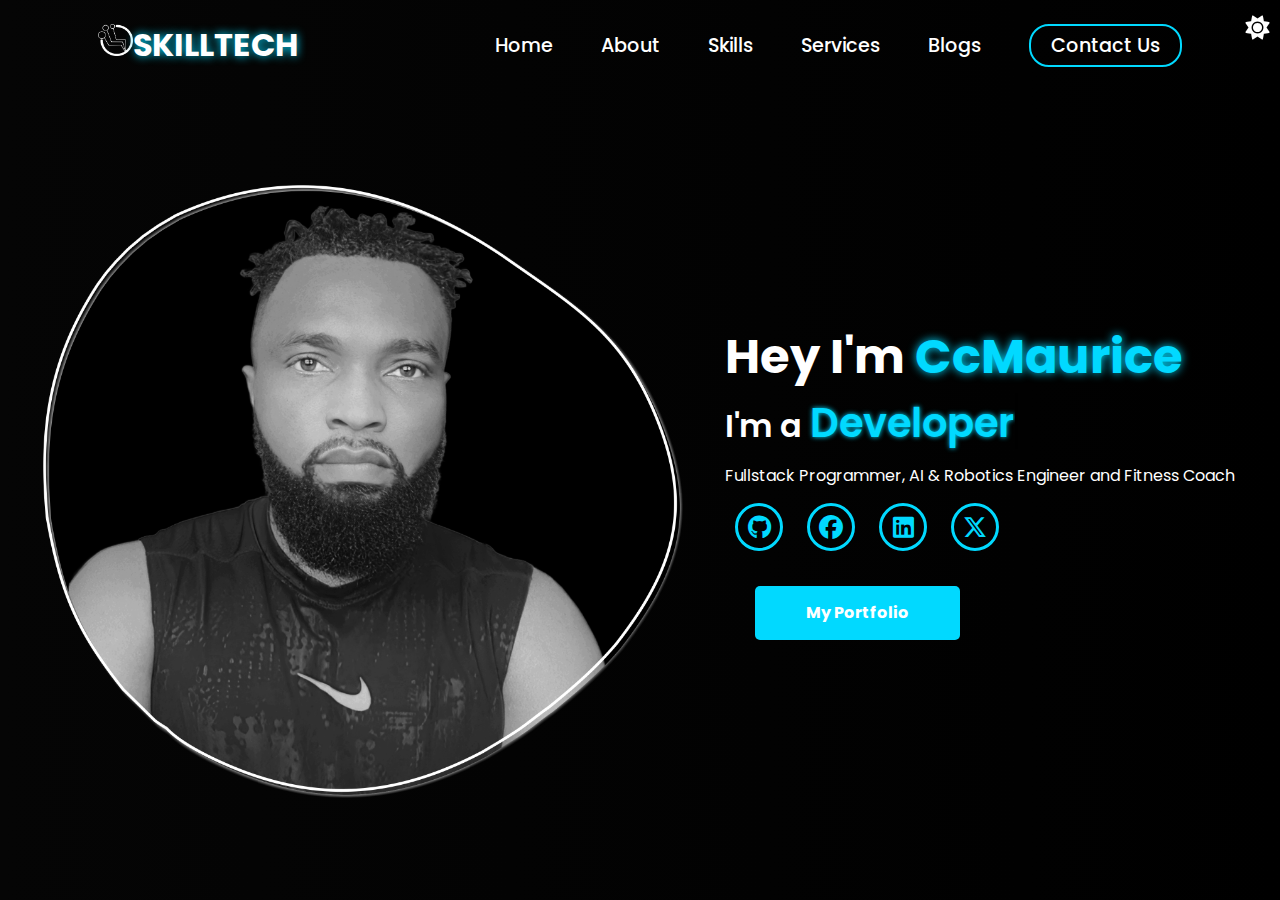
<file: index.html>
<!DOCTYPE html>
<html lang="en">
<head>
    <meta charset="UTF-8">
    <meta name="viewport" content="width=device-width, initial-scale=1.0"> 
    <link rel="stylesheet" href="https://cdnjs.cloudflare.com/ajax/libs/font-awesome/6.7.1/css/all.min.css">
    <title>CcMaurice Portfolio</title>
    <link rel="stylesheet" href="style.css">
    <link id="favicon" rel="icon" href="sun-icon.png" type="image/png">
    <style>
        body.dark-mode {
            background-color: #121212;
            color: #ffffff;
        }
        .dark-mode .nav-container, .dark-mode .dropdown {
            background-color: #1e1e1e;
        }
        .dark-mode .link a {
            color: #ffffff;
        }
        .dark-mode .btn button {
            background-color: #333333;
            color: #ffffff;
        }
        .theme-toggle {
            position: fixed;
            top: 10px;
            right: 10px;
            cursor: pointer;
            font-size: 24px;
            color: #ffffff; /* Ensure the toggle button is white */
        }
    </style>
</head>
<body>

    
    <nav>
        <div class="nav-container">
            <div class="logo" data-aos="zoom-in" data-aos-duration="1000">
                <span><img src="SKILLTECH.png" width="35" height="32">SKILLTECH</span>
            </div>
            <div class="links">
                <div class="link" data-aos="fade-up" data-aos-duration="1000" data-aos-delay="100"><a href="portfolio/index.html">Home</a></div>
                <div class="link" data-aos="fade-up" data-aos-duration="1000" data-aos-delay="200"><a href="portfolio/index.html">About</a></div>
                <div class="link" data-aos="fade-up" data-aos-duration="1000" data-aos-delay="300"><a href="portfolio/index.html">Skills</a></div>
                <div class="link" data-aos="fade-up" data-aos-duration="1000" data-aos-delay="400"><a href="portfolio/index.html">Services</a></div>
                <div class="link" data-aos="fade-up" data-aos-duration="1000" data-aos-delay="500"><a href="portfolio/index.html">Blogs</a></div>
                <div class="link contact-btn" data-aos="fade-up" data-aos-duration="1000" data-aos-delay="600"><a href="#">Contact Us</a></div>
            </div>
            <i class="fa-solid fa-bars hamburg" onclick="hamburg()"></i>
        </div>
        <div class="dropdown">
            <div class="links">
                <a href="portfolio/index.html">Home</a>
                <a href="portfolio/index.html">About</a>
                <a href="portfolio/index.html">Skills</a>
                <a href="portfolio/index.html">Services</a>
                <a href="portfolio/index.html">Blogs</a>
                <a href="portfolio/index.html">Contact Us</a>
                <i class="fa-solid fa-xmark cancel" onclick="cancel()"></i>
            </div>
        </div>
    </nav>
        <section>
            <div class="main-container">
                <div class="image" data-aos="zoom-in-right" data-aos-duration="2500">
                    <img src="main.png" alt="">
                </div>
                <div class="content">
                    <h1 data-aos="fade-left" data-aos-duration="1000" data-aos-delay="800">Hey I'm <span>CcMaurice</span></h1>
                    <div class="typewriter" data-aos="fade-right" data-aos-duration="1000" data-aos-delay="900">I'm a <span></span></div>
                    <p data-aos="flip-up" data-aos-duration="1000" data-aos-delay="1000">Fullstack Programmer, AI & Robotics Engineer and Fitness Coach</p>
                    <div class="social-links" data-aos="flip-down" data-aos-duration="1000" data-aos-delay="1200">
                        <a href="https://github.com/ccmaurice" ><i class="fa-brands fa-github"></i></a>
                        <a href="https://www.facebook.com/share/18mhVkzSK2/"><i class="fa-brands fa-facebook"></i></a>
                        <a href="https://www.instagram.com/cc.maurice?igsh=MXZhdnNkb3o5MTR5bw=="><i class="fa-brands fa-linkedin"></i></a>
                        <a href="https://x.com/Mauricenex?t=bs0ZQFSeuxeAGVcut4IqFQ&s=09"><i class="fa-brands fa-x-twitter"></i></a>
                    </div>
                    <div class="btn" data-aos="zoom-out-left" data-aos-duration="1000" data-aos-delay="1300">
                        <button onclick="window.location.href='portfolio/index.html'">My Portfolio</button>
                    </div>
                </div>
            </div>
        </section>
        
        <div class="theme-toggle" onclick="toggleTheme()">
            <i class="fa-solid fa-sun" id="theme-icon" style="color: #ffffff;"></i> <!-- Set icon color to white -->
        </div>
        
        <script>
          AOS.init({offset:0});

            function hamburg(){
                const navbar = document.querySelector(".dropdown")
                navbar.style.transform = "translateY(0px)"
            }
            function cancel(){
                const navbar = document.querySelector(".dropdown")
                navbar.style.transform = "translateY(-500px)"
            }
            function toggleTheme() {
                const body = document.body;
                const themeIcon = document.getElementById("theme-icon");
                const favicon = document.getElementById("favicon");
                body.classList.toggle("dark-mode");
                if (body.classList.contains("dark-mode")) {
                    themeIcon.classList.remove("fa-sun");
                    themeIcon.classList.add("fa-moon");
                    favicon.href = "moon-icon.png";
                } else {
                    themeIcon.classList.remove("fa-moon");
                    themeIcon.classList.add("fa-sun");
                    favicon.href = "sun-icon.png";
                }
            }
        </script>
</body>
</html>
</file>
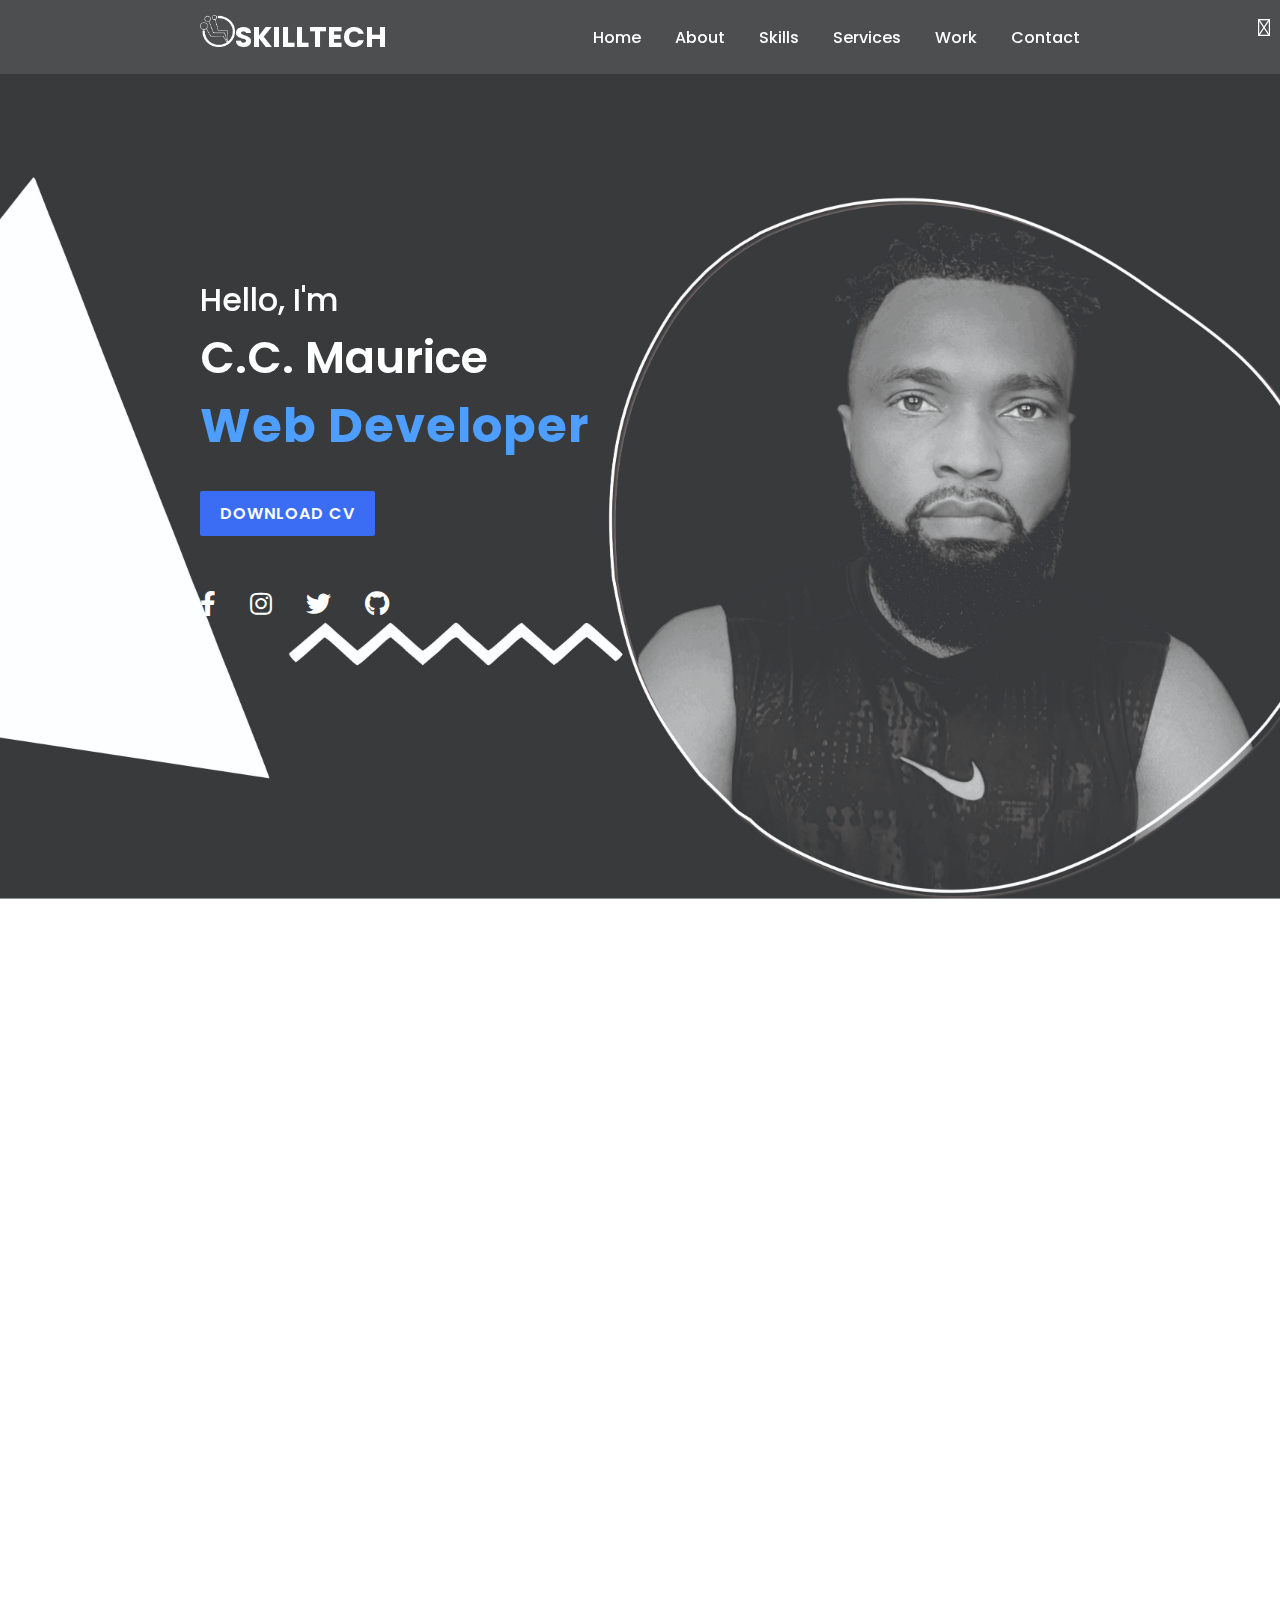
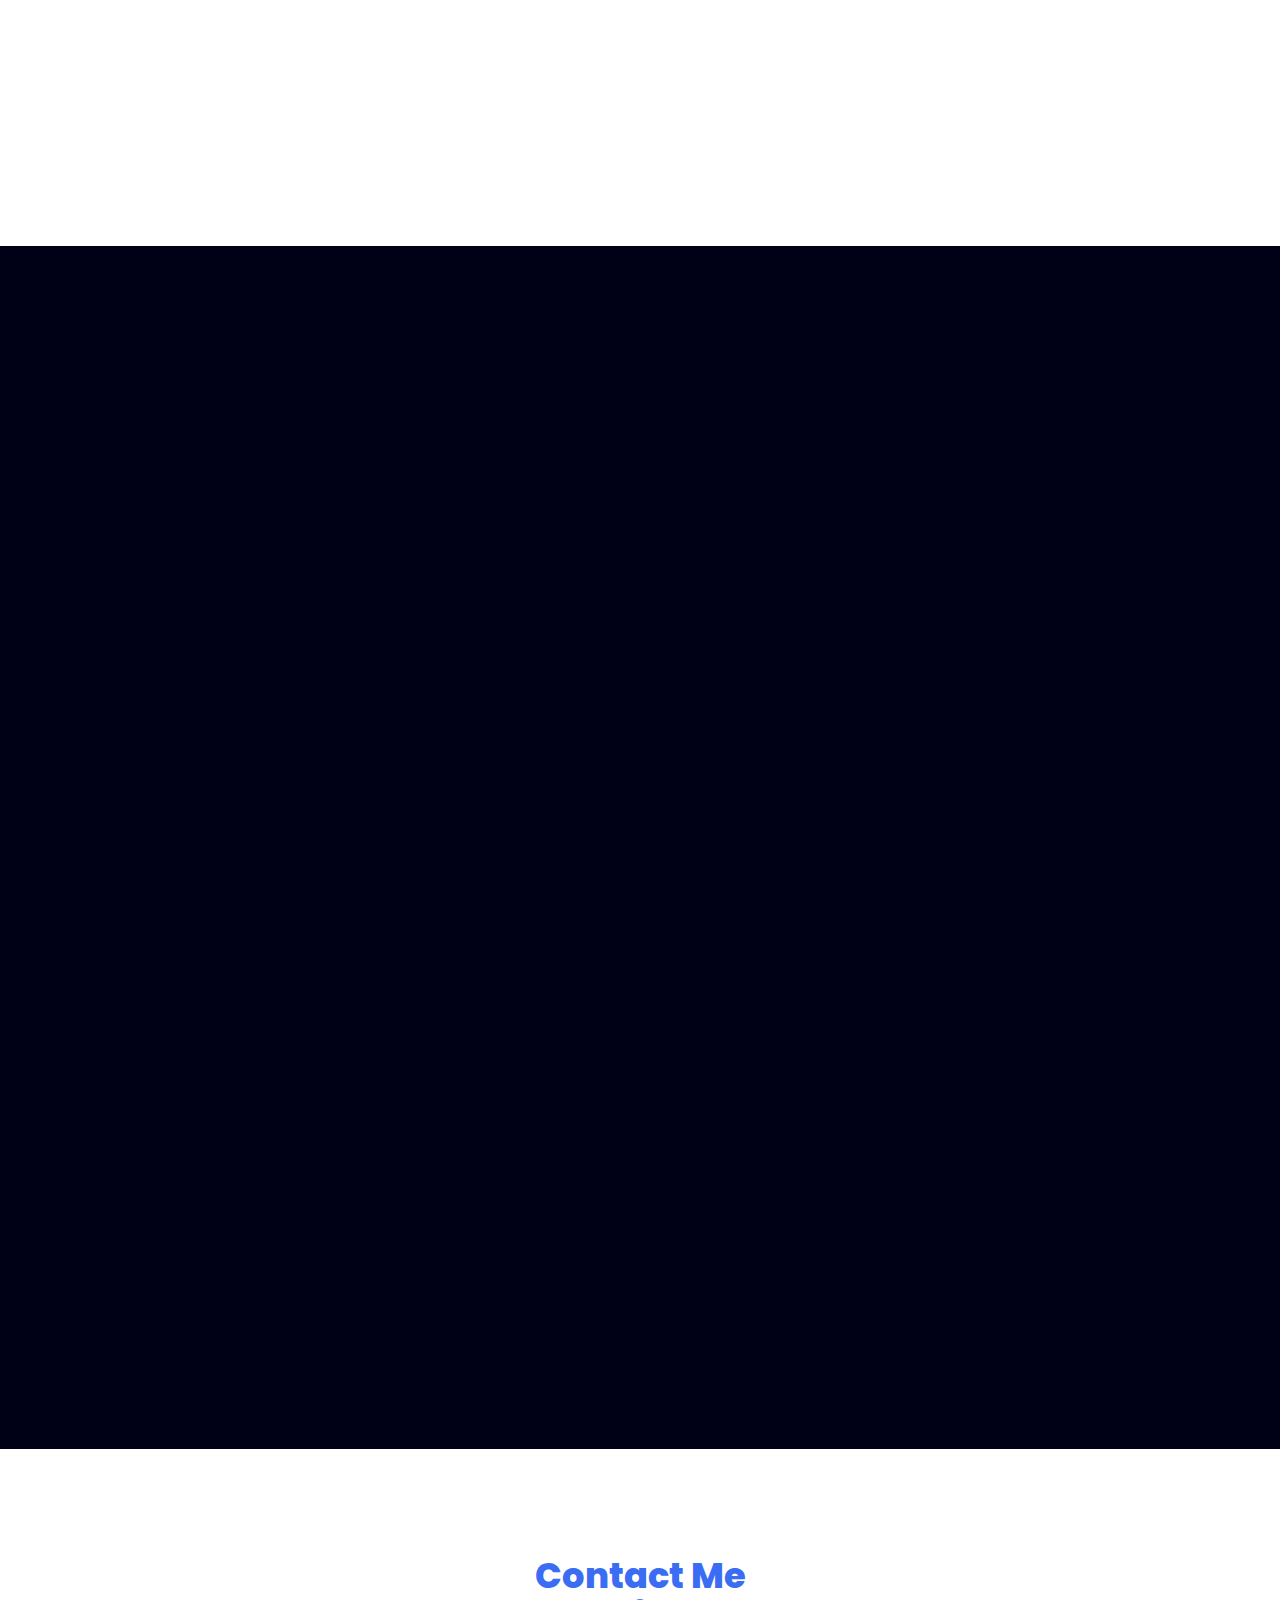
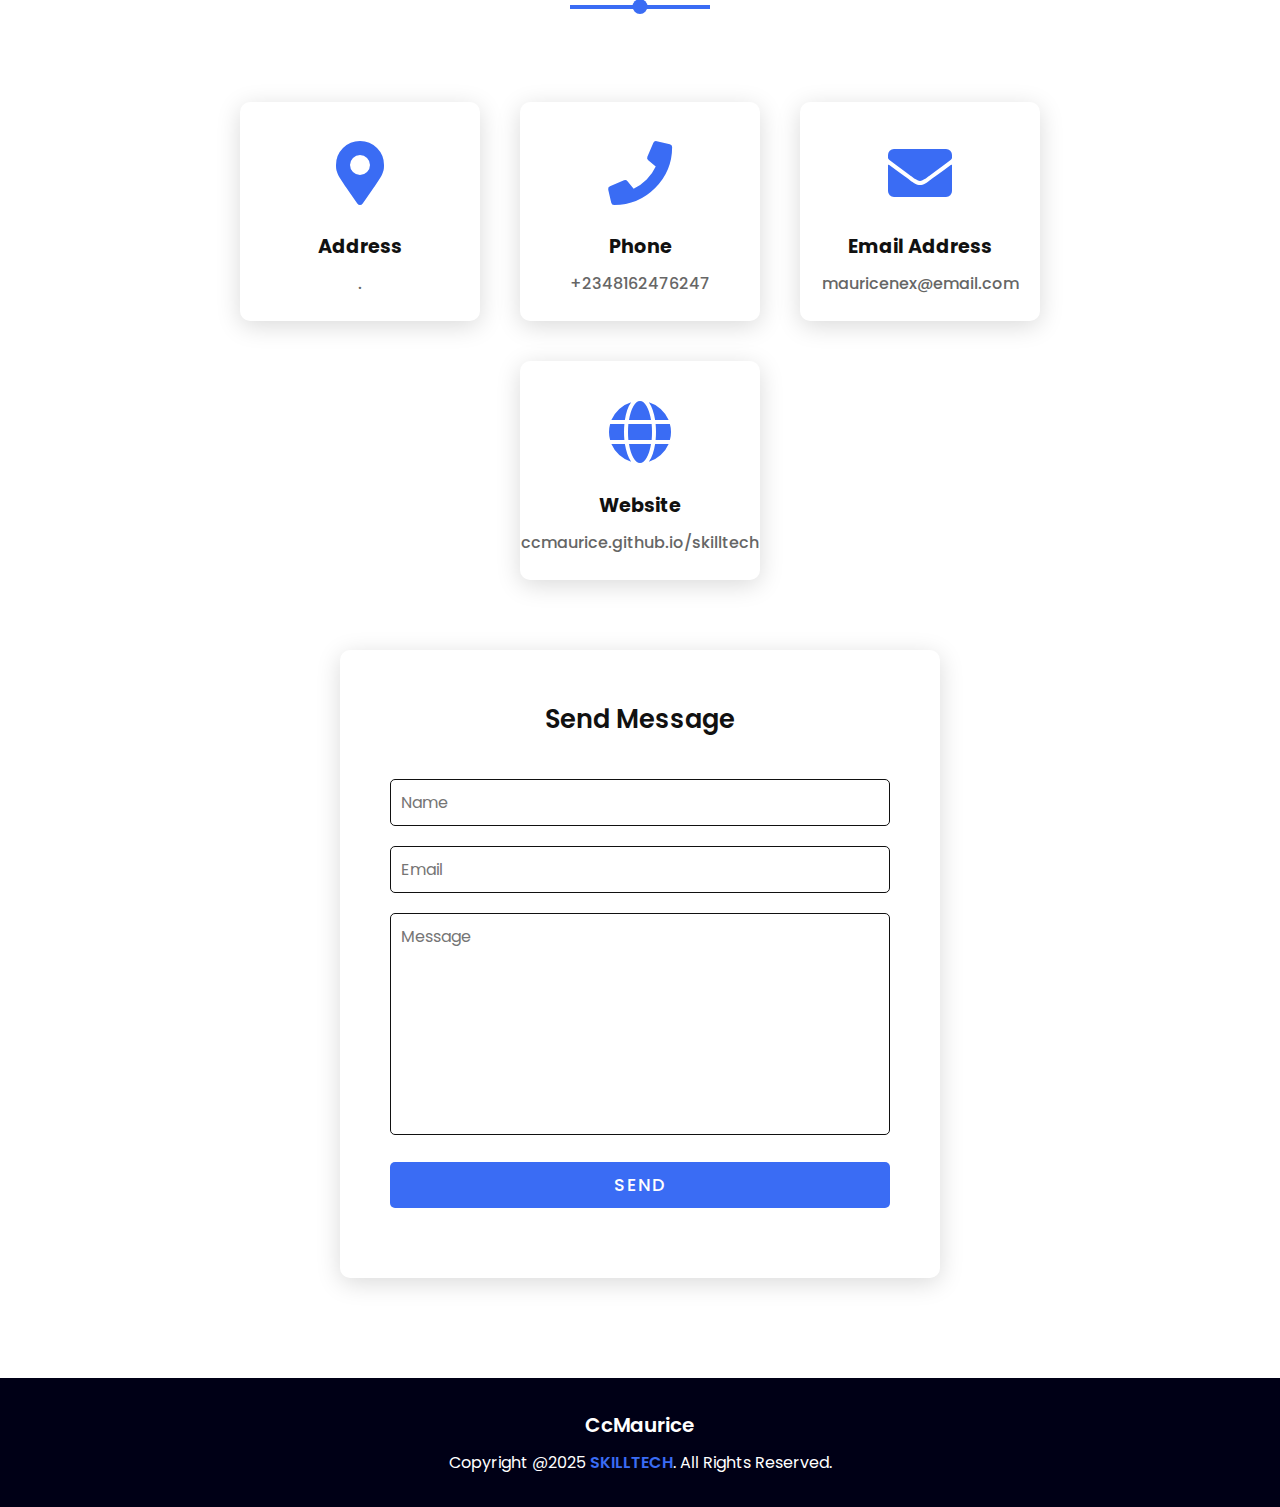
<file: portfolio/index.html>
<!DOCTYPE html>
<html lang="en">
<head>
    <meta charset="UTF-8">
    <meta name="viewport" content="width=device-width, initial-scale=1.0">
    <title>CcMaurice Portfolio</title>
    <link rel="stylesheet" href="style.css">
    <link rel="stylesheet" href="https://unpkg.com/aos@next/dist/aos.css" />
    <link rel="stylesheet" href="https://cdnjs.cloudflare.com/ajax/libs/font-awesome/5.15.2/css/all.min.css">
    <link id="favicon" rel="icon" href="sun-icon.png" type="image/png">
    <style>
        .theme-toggle-btn {
            position: fixed;
            top: 20px;
            right: 20px;
            background: none;
            border: none;
            font-size: 1.5rem;
            cursor: pointer;
            z-index: 1000;
        }
        .dark-mode {
            background-color: #121212;
            color: #ffffff;
        }
        body.dark-mode {
            background-color: #121212;
            color: #ffffff;
        }
        .dark-mode .nav-container, .dark-mode .dropdown {
            background-color: #1e1e1e;
        }
        .dark-mode .link a {
            color: #ffffff;
        }
        .dark-mode .btn button {
            background-color: #333333;
            color: #ffffff;
        }
        .theme-toggle {
            position: fixed;
            top: 10px;
            right: 10px;
            cursor: pointer;
            font-size: 24px;
            color: #ffffff;
        }
    </style>
</head>
<body>


    <header>
        <a href="#" class="brand" data-aos="zoom-in" data-aos-duration="1000"><img src="SKILLTECH.png" width="35" height="32">SKILLTECH</a>
        <div class="menu-btn"></div>
        <div class="navigation">
            <a href="#main" data-aos="fade-up" data-aos-duration="1000" data-aos-delay="100">Home</a>
            <a href="#about"data-aos="fade-up" data-aos-duration="1000" data-aos-delay="200">About</a>
            <a href="#skills" data-aos="fade-up" data-aos-duration="1000" data-aos-delay="300">Skills</a>
            <a href="#services" data-aos="fade-up" data-aos-duration="1000" data-aos-delay="400">Services</a>
            <a href="#work" data-aos="fade-up" data-aos-duration="1000" data-aos-delay="500">Work</a>
            <a href="#" data-aos="fade-up" data-aos-duration="1000" data-aos-delay="600">Contact</a>
        </div>
    </header>

    <section class="main" id="main">
        <div class="content">
            <h2 data-aos="fade-right" data-aos-duration="1000" data-aos-delay="800">Hello, I'm  <br><span>C.C. Maurice</span></h2>
            <div class="animated-text" data-aos="fade-left" data-aos-duration="1000" data-aos-delay="900">
                <h3>Web Developer</h3>
                <h3>Fullstack Engr.</h3>
                <h3>Fitness Coach</h3>
            </div>
            <a href="cv.pdf" class="btn" data-aos="zoom-out" data-aos-duration="1000" data-aos-delay="1000">Download CV</a>
            <div class="media-icons">
                <a href="https://www.facebook.com/share/18mhVkzSK2/" data-aos="fade-in" data-aos-duration="1000" data-aos-delay="1200"><i class="fab fa-facebook-f"></i></a>
                <a href="https://www.instagram.com/cc.maurice?igsh=MXZhdnNkb3o5MTR5bw==" data-aos="fade-in" data-aos-duration="1000" data-aos-delay="1300"><i class="fab fa-instagram"></i></a>
                <a href="https://x.com/Mauricenex?t=bs0ZQFSeuxeAGVcut4IqFQ&s=09" data-aos="fade-in" data-aos-duration="1000" data-aos-delay="1400"><i class="fab fa-twitter"></i></a>
                <a href="https://github.com/ccmaurice" data-aos="fade-in" data-aos-duration="1000" data-aos-delay="1500"><i class="fab fa-github"></i></a>
            </div>
        </div>
    </section>

<!--  About Section -->

    <section class="about" id="about">
        <div class="title reveal">
            <h2 class="section-title" data-aos="fade-up" data-aos-duration="1000">About me</h2>
        </div>
        <div class="content">
            <div class="column col-left reveal">
                <div class="img-card" data-aos="fade-right" data-aos-duration="2000" data-aos-delay="200">
                    <img src="Image/img1.jpg" alt="">
                </div>
            </div>
            <div class="column col-right reveal">
                <h2 class="content-title" data-aos="fade-left" data-aos-duration="1000" data-aos-delay="200">Hey There! I am CcMaurice</h2>
                <p class="paragraph-text" data-aos="flip-up" data-aos-duration="1000" data-aos-delay="400">Fullstack Programmer, AI & Robotics Engineer and Fitness Coach.</p>
                <a href="#" class="btn" data-aos="zoom-out-left" data-aos-duration="1000" data-aos-delay="600">See more</a>
            </div>
        </div>
    </section>

<!-- Skill Section -->

    <section class="skills" id="skills">
        <div class="title">
            <h2 class="section-title" data-aos="fade-up" data-aos-duration="1000">My Skills</h2>
        </div>
        <div class="content">
            <div class="column col-left">
                <h2 class="content-title" data-aos="fade-right" data-aos-duration="1000" data-aos-delay="200">My Skills and Experiences</h2>
                <div class="paragraph-text" data-aos="flip-down" data-aos-duration="1000" data-aos-delay="300">Fullstack Programmer, AI & Robotics Engineer and Fitness Coach.</div>
                <a href="#" class="btn" data-aos="zoom-in-right" data-aos-duration="1000" data-aos-delay="400">See more</a>
            </div>
            <div class="column col-right">
                <div class="bar">
                    <div class="info" data-aos="flip-up" data-aos-duration="1000" data-aos-delay="100">
                        <span>HTML</span>
                        <span>95%</span>
                    </div>
                    <div class="line html" data-aos="zoom-in-right" data-aos-duration="1000" data-aos-delay="140"></div>
                </div>
                <div class="bar">
                    <div class="info" data-aos="flip-up" data-aos-duration="1000" data-aos-delay="200">
                        <span>CSS</span>
                        <span>90%</span>
                    </div>
                    <div class="line css" data-aos="zoom-in-right" data-aos-duration="1000" data-aos-delay="240"></div>
                </div>
                <div class="bar">
                    <div class="info" data-aos="flip-up" data-aos-duration="1000" data-aos-delay="300">
                        <span>Javascript</span>
                        <span>80%</span>
                    </div>
                    <div class="line javascript" data-aos="zoom-in-right" data-aos-duration="1000" data-aos-delay="340"></div>
                </div>
                <div class="bar">
                    <div class="info" data-aos="flip-up" data-aos-duration="1000" data-aos-delay="400">
                        <span>Python</span>
                        <span>85%</span>
                    </div>
                    <div class="line python" data-aos="zoom-in-right" data-aos-duration="1000" data-aos-delay="440"></div>
                </div>
                <div class="bar">
                    <div class="info" data-aos="flip-up" data-aos-duration="1000" data-aos-delay="500">
                        <span>PHP</span>
                        <span>65%</span>
                    </div>
                    <div class="line php" data-aos="zoom-in-right" data-aos-duration="1000" data-aos-delay="540"></div>
                </div>
            </div>
        </div>
    </section>

    <!-- Services Section -->

    <section class="services" id="services">
        <div class="title">
            <h2 class="section-title" data-aos="fade-up" data-aos-duration="1000">My Services</h2>
            <p data-aos="fade-up" data-aos-duration="1000" data-aos-delay="200">Fullstack Programmer, AI & Robotics Engineer and Fitness Coach.</p>
        </div>
        <div class="content">
            <div class="card" data-aos="fade-right" data-aos-duration="1000" data-aos-delay="400">
                <div class="service-icon">
                    <i class="fas fa-palette"></i>
                </div>
                <div class="info">
                    <h3>Web Design</h3>
                    <p>Amazing. </p>
                </div>
            </div>
            <div class="card" data-aos="fade-up" data-aos-duration="1000" data-aos-delay="400">
                <div class="service-icon">
                    <i class="fas fa-object-group"></i>
                </div>
                <div class="info">
                    <h3>Motion Graphic Design</h3>
                    <p>Awesome. </p>
                </div>
            </div>
            <div class="card" data-aos="fade-left" data-aos-duration="1000" data-aos-delay="400">
                <div class="service-icon">
                    <i class="fas fa-file-code"></i>
                </div>
                <div class="info">
                    <h3>Web Development</h3>
                    <p>Classic. </p>
                </div>
            </div>
        </div>
    </section>

<!-- Work Section -->
    <section class="work" id="work">
        <div class="title">
            <h2 class="section-title" data-aos="fade-up" data-aos-duration="1000">My Work</h2>
        </div>
        <div class="content">
            <div class="card" data-aos="fade-right" data-aos-duration="1000" data-aos-delay="200">
                <div class="card-img">
                    <iframe width="560" height="315" src="https://www.youtube.com/embed/oz_qhtRLRec?si=qQuUMjRBAeU0DV7D" title="YouTube video player" frameborder="0" allow="accelerometer; autoplay; clipboard-write; encrypted-media; gyroscope; picture-in-picture; web-share" referrerpolicy="strict-origin-when-cross-origin" allowfullscreen></iframe>
                </div>
            </div>
            <div class="card" data-aos="fade-up" data-aos-duration="1000" data-aos-delay="200">
                <div class="card-img">
                    <iframe width="560" height="315" src="https://www.youtube.com/embed/NcUQK3Uc1zk?si=9OPsr5nQKNkLSk8N" title="YouTube video player" frameborder="0" allow="accelerometer; autoplay; clipboard-write; encrypted-media; gyroscope; picture-in-picture; web-share" referrerpolicy="strict-origin-when-cross-origin" allowfullscreen></iframe>
                </div>
            </div>
            <div class="card" data-aos="fade-left" data-aos-duration="1000" data-aos-delay="200">
                <div class="card-img">
                    <iframe width="560" height="315" src="https://www.youtube.com/embed/IQbOO9hg_nU?si=P3GShPjZT-auZW0_" title="YouTube video player" frameborder="0" allow="accelerometer; autoplay; clipboard-write; encrypted-media; gyroscope; picture-in-picture; web-share" referrerpolicy="strict-origin-when-cross-origin" allowfullscreen></iframe>
                </div>
            </div>
            <div class="card" data-aos="fade-right" data-aos-duration="1000" data-aos-delay="400">
                <div class="card-img">
                    <iframe width="560" height="315" src="https://www.youtube.com/embed/rT1nD1FqkkE?si=4f4VUvBl3qBly7DI" title="YouTube video player" frameborder="0" allow="accelerometer; autoplay; clipboard-write; encrypted-media; gyroscope; picture-in-picture; web-share" referrerpolicy="strict-origin-when-cross-origin" allowfullscreen></iframe>
                </div>
            </div>
            <div class="card" data-aos="fade-up" data-aos-duration="1000" data-aos-delay="400">
                <div class="card-img">
                    <iframe width="560" height="315" src="https://www.youtube.com/embed/Mgp87ALwCug?si=MfdixzJNh_4NIqmA" title="YouTube video player" frameborder="0" allow="accelerometer; autoplay; clipboard-write; encrypted-media; gyroscope; picture-in-picture; web-share" referrerpolicy="strict-origin-when-cross-origin" allowfullscreen></iframe>
                </div>
            </div>
            <div class="card" data-aos="fade-left" data-aos-duration="1000" data-aos-delay="400">
                <div class="card-img">
                    <iframe width="560" height="315" src="https://www.youtube.com/embed/ejD8Js48NAA?si=Nii-4QYhP5B9EBvz" title="YouTube video player" frameborder="0" allow="accelerometer; autoplay; clipboard-write; encrypted-media; gyroscope; picture-in-picture; web-share" referrerpolicy="strict-origin-when-cross-origin" allowfullscreen></iframe>
                </div>
            </div>
        </div>
    </section>
    <section class="contact" id="contact">
        <div class="title reveal">
          <h2 class="section-title">Contact Me</h2>
        </div>
        <div class="content">
          <div class="row">
            <div class="card reveal">
              <div class="contact-icon">
                <i class="fas fa-map-marker-alt"></i>
              </div>
              <div class="info">
                <h3>Address</h3>
                <span>.</span>
              </div>
            </div>
            <div class="card reveal">
              <div class="contact-icon">
                <i class="fas fa-phone"></i>
              </div>
              <div class="info">
                <h3>Phone</h3>
                <span>+2348162476247</span>
              </div>
            </div>
            <div class="card reveal">
              <div class="contact-icon">
                <i class="fas fa-envelope"></i>
              </div>
              <div class="info">
                <h3>Email Address</h3>
                <span>mauricenex@email.com</span>
              </div>
            </div>
            <div class="card reveal">
              <div class="contact-icon">
                <i class="fas fa-globe"></i>
              </div>
              <div class="info">
                <h3>Website</h3>
                <span>ccmaurice.github.io/skilltech</span>
              </div>
            </div>
          </div>
          <div class="row">
            <div class="contact-form reveal">
              <h3>Send Message</h3>
              <form id="contact-form" action="https://formspree.io/f/mblgyabq" method="POST">
                <div class="input-box">
                  <input type="text" name="name" id="name" placeholder="Name" required>
                </div>
                <div class="input-box">
                  <input type="email" name="email" id="email" placeholder="Email" required>
                </div>
                <div class="input-box">
                  <textarea name="message" id="message" rows="8" cols="80" placeholder="Message" required></textarea>
                </div>
                <div class="input-box">
                  <input type="submit" class="send-btn" value="Send">
                </div>
              </form>
            </div>
          </div>
        </div>
      </section>
  
      <footer class="footer">
        <span class="footer-title">CcMaurice</span>
        <p>Copyright @2025 <a href="#">SKILLTECH</a>. All Rights Reserved.</p>
      </footer>

    <div class="theme-toggle" onclick="toggleTheme()">
        <i class="fa-solid fa-sun" id="theme-icon" style="color: #ffffff;"></i>
    </div>

    <script src="https://unpkg.com/aos@next/dist/aos.js"></script>
    <script>
      AOS.init({offset:0});

      function hamburg() {
          const navbar = document.querySelector(".dropdown");
          navbar.style.transform = "translateY(0px)";
      }

      function cancel() {
          const navbar = document.querySelector(".dropdown");
          navbar.style.transform = "translateY(-500px)";
      }

      function toggleTheme() {
          const body = document.body;
          const themeIcon = document.getElementById("theme-icon");
          const favicon = document.getElementById("favicon");
          body.classList.toggle("dark-mode");
          if (body.classList.contains("dark-mode")) {
              themeIcon.classList.remove("fa-sun");
              themeIcon.classList.add("fa-moon");
              favicon.href = "moon-icon.png";
          } else {
              themeIcon.classList.remove("fa-moon");
              themeIcon.classList.add("fa-sun");
              favicon.href = "sun-icon.png";
          }
      }
    </script>
</body>
</html>
</file>
<file: style.css>
@import url('https://fonts.googleapis.com/css2?family=Poppins:wght@100;200;300;400;500;600&display=swap');

*{
    padding: 0;
    margin: 0;
    font-family: 'Poppins', sans-serif;
    box-sizing: border-box;
}

html{
    overflow-x: hidden;
}

body{
    width: 100%;
    height: 100vh;
    overflow: hidden;
    background: linear-gradient(to right, rgb(5, 5, 5), rgb(0, 0, 0));
}

nav{
    width: 100%;
    height: 10vh;
    position: sticky;
}


.nav-container{
    width: 100%;
    height: 100%;
    display: flex;
    justify-content: space-around;
    align-items: center;
}

.logo{
    color: rgb(255, 255, 255);
    font-size: 2rem;
    font-weight: bolder;
}

.logo span{
    color: rgb(255, 255, 255);
    text-shadow: 0 0 10px rgb(1, 217, 255);
}

.hamburg, .cancel{
    cursor: pointer;
    position: absolute;
    right: 15px;
    top: 10px;
    color: rgb(255, 255, 255);
    font-size: 2rem;
    display: none;
}

.nav-container .links {
    display: flex;
    gap: 3rem;
    align-items: center;
}

.nav-container .links a{
    position: relative;
    font-size: 1.2rem;
    color: rgb(255, 255, 255);
    text-decoration: none;
    font-weight: 500;
    transform: 0.3s linear;
}

.nav-container .links a::before{
    position: absolute;
    content: "";
    bottom: -3px;
    left: 0;
    width: 0%;
    height: 3px;
    background-color: rgb(1, 217, 255);
    transition: 0.2s linear;
}

.nav-container .links a:hover::before{
    width: 100%;
}

.nav-container .contact-btn{
    background-color: transparent;
    padding: 5px 20px;
    border-radius: 20px;
    border: 2px solid rgb(1, 217, 255);
    transition: 0.2s linear;
}

.nav-container .contact-btn a{
    color: white;
    transition: 0.3s linear;
}

.nav-container .contact-btn:hover, .nav-container .contact-btn:hover a{
    background-color: rgb(1, 217, 255);
    color: white;
}

.nav-container .links a:hover{
    color: rgb(1, 217, 255);
}

.dropdown{
    z-index: 100;
    position: absolute;
    top: 0;
    transform: translateY(-500px);
    width: 100%;
    height: auto;
    backdrop-filter: brightness(40%) blur(3px);
    box-shadow: 0 0 20px black;
    transition: 0.2s linear;
}

.dropdown .links a{
    color: white;
    display: flex;
    text-decoration: none;
    justify-content: center;
    padding: 15px 0;
    align-items: center;
    transition: 0.2s linear;
}

.dropdown .links a:hover{
    background-color: rgb(1, 217, 255);
}

section{
    width: 100%;
    height: 90vh;
}

.main-container{
    width: 100%;
    height: 100%;
    display: flex;
    justify-content: space-evenly;
    align-items: center;
}

.main-container .image{
    z-index: -1;
    width: 50%;
}

.main-container .image img{
    width: 100%;
}

.main-container .content{
    color: rgb(255, 255, 255);
    width: 40%;
    min-height: 100px;
}

.content h1{
    font-size: clamp(1rem, 2rem + 5vw, 3rem);
}

.content h1 span{
    color: rgb(1, 217, 255);
    text-shadow: 0 0 10px rgb(1, 217, 255);
}

.content .typewriter{
    font-weight: 600;
    font-size: clamp(1rem, 1rem + 5vw, 2rem);
}

.content .typewriter span{
    color: rgb(1, 217, 255);
    font-size: 2.5rem;
    text-shadow: 0 0 5px rgb(1, 217, 255);
    position: relative;
    transition: 0.3s linear;
}

.typewriter span::before{
    content: "Developer";
    animation: words 15s infinite;
}

.typewriter span::after{
    content: "";
    position: absolute;
    width: calc(100% + 8px);
    height: 100%;
    border-left: 3px solid black;
    animation:  cursor 0.6s linear infinite;
}

@keyframes cursor {
    to{
        border-left: 3px solid #b74b4b;
    }
}

@keyframes words {
    0%, 10%{
        content: "Game Developer";
    }
    11%, 20%{
        content: "Graphics Designer";
    }
    21%, 35%{
        content: "Youtuber";
    }
    36%, 50%{
        content: "Computer Programmer";
    }
    51%, 70%{
        content: "Fullstack Engineer";
    }
    71%, 85%{
        content: "Fitness Coach";
    }
    87%, 100%{
        content: "Model";
    }
}

.content p{
    font-size: clamp(0.4rem, 0.2rem + 9vw, 1rem);
    margin: 10px 0;
}

.social-links i{
    display: inline-flex;
    justify-content: center;
    align-items: center;
    width: 3rem;
    height: 3rem;
    background-color:transparent;
    border: 0.2rem solid rgb(1, 217, 255);
    border-radius: 50%;
    color:rgb(1, 217, 255);
    margin: 5px 10px;
    font-size: 1.5rem;
    transition: 0.2s linear;
}

.social-links i:hover{
    scale: 1.3;
    color: white;
    background-color: rgb(1, 217, 255);
    filter: drop-shadow(0 0 10px rgb(255, 255, 254));
}

.content button{
    width: 40%;
    height: 6vh;
    margin: 30px;
    background-color: rgb(1, 217, 255);
    color: white;
    border: none;
    outline: none;
    font-size: 100%;
    font-weight: 700;
    border-radius: 5px;
    transition: 0.2s linear;
}

.content button:hover{
 scale: 1.1;
 color: rgb(1, 217, 255);
 border: 2px solid rgb(1, 217, 255);
 background-color: transparent;
 font-weight: 700;
 box-shadow: 0 0 40px rgb(1, 217, 255);
}

@media (max-width:884px) {
    body{
        overflow-y: visible;
    }

    nav .logo{
        position: absolute;
        top: 16px;
        left: 15px;
        font-size: 1.5rem;
    }

    .main-container{
        display: flex;
        flex-direction: column;
    }

    .nav-container .links{
        display: none;
    }

    .hamburg,.cancel{
        display: block;
    }

    .main-container .content{
        width: 80%;
    }

    .social-links i{
        width: 2.5rem;
        height: 2.5rem;
        font-size: 1.5rem;
    }
    .cancel{
        color: white;
    }

    .main-container .image{
        width: 80%;
        margin-bottom: 0px;
    }
}
</file>
<file: portfolio/style.css>
@import url('https://fonts.googleapis.com/css2?family=Poppins:ital,wght@0,100;0,200;0,300;0,400;0,500;0,600;0,700;0,800;0,900;1,100;1,200;1,300;1,400;1,500;1,600;1,700;1,800;1,900&display=swap');

*{
    padding: 0;
    margin: 0;
    font-family: 'Poppins', sans-serif;
    box-sizing: border-box;
}

body{
    width: 100%;
    height: auto;
    overflow-x: hidden;
}

header{
    z-index: 889;
    position: fixed;
    background-color: rgba(255,255,255,0.1);
    top: 0;
    left: 0;
    width: 100%;
    padding: 15px 200px;
    display: flex;
    justify-content: space-between;
    align-items: center;
    transition: 0.2s ease;
}

header.sticky{
    background-color: #3a6cf4;
    padding: 10px 200px;
}

header .brand{
    color: white;
    font-size: 1.8em;
    font-weight: 700;
    text-transform: uppercase;
    text-decoration: none;
}

header .navigation{
    position: relative;
}

header .navigation a{
    color: white;
    font-size: 1em;
    text-decoration: none;
    font-weight: 500;
    margin-left: 30px;
}

header .navigation a:hover{
    color: #3a6cf4;
}

header .sticky .navigation a:hover{
    color: black;
}

section{
    padding: 100px 200px;
}

.main{
    position: relative;
    width: 100%;
    height: 100vh;
    display: flex;
    align-items: center;
    background-image: url(Image/bg.jpg);
    background-size: cover;
    background-position: center;
    background-repeat: no-repeat;
    background-attachment: fixed;
}

.main .content{
    max-width: 800px;
}

.main .content h2{
    color: white;
    font-size: 2em;
    font-weight: 500;
}

.main .content h2 span{
    font-size: 2.8rem;
    font-weight: 600;
}

.animated-text{
    position: relative;
    height: 70px;
    overflow: hidden;
}

.animated-text h3{
    color: #4e9eff;
    font-size: 3em;
    font-weight: 700;
    line-height: 70px;
    letter-spacing: 1px;
}

.animated-text h3:nth-child(1){
    animation: text-move 6s infinite ease-out;
}

@keyframes text-move {
    0%,15%{
        margin-top: 0px;
    }
    
    25%,40%{
        margin-top: -70px;
    }
    
    50%,65%{
        margin-top: -140px;
    }
    
    75%,90%{
        margin-top: -70px;
    }
    
    100%{
        margin-top: 0px;
    }
}

.btn{
    color: white;
    background-color: #3a6cf4;
    font-size: 1em;
    font-weight: 600;
    display: inline-block;
    padding: 10px 20px;
    text-transform: uppercase;
    text-decoration: none;
    letter-spacing: 1px;
    border-radius: 2px;
    margin-top: 30px;
    transition: 0.5s ease;
}

.btn:hover{
    background-color: #235bf6;
}

.media-icons{
    margin-top: 50px;
}

.media-icons a{
    color: white;
    font-size: 25px;
    margin-right: 30px;
}


/* About */

.title{
    width: 100%;
    display: flex;
    justify-content: center;
    align-items: center;
    flex-direction: column;
}

.section-title{
    position: relative;
    color: #3a6cf4;
    font-size: 2.2em;
    font-weight: 800;
    margin-bottom: 60px;
}

.section-title::before{
    content: "";
    position: absolute;
    top: 56px;
    left: 50%;
    width: 140px;
    height: 4px;
    background-color: #3a6cf4;
    transform: translateX(-50%);
}

.section-title::after{
    content: "";
    position: absolute;
    top: 50px;
    left: 50%;
    width: 15px;
    height: 15px;
    border-radius: 50%;
    background-color: #3a6cf4;
    transform: translateX(-50%);
}

.about .content{
    position: relative;
    width: 100%;
    display: flex;
    justify-content: space-between;
    align-items: center;
    margin-top: 20px;
}

.about .content .col-left{
    position: relative;
    width: 45%;
}

.about .content .col-right{
    position: relative;
    width: 50%;
}

.about .content .col-left .img-card{
    position: relative;
    width: 100%;
    min-height: 450px;
}

.about .content .col-left .img-card img{
    position: absolute;
    top: 0;
    left: 0;
    width: 100%;
    height: 100%;
    object-fit: cover;
    border-radius: 10px;
}

.about .content .col-right .content-title{
    font-size: 2em;
    font-weight: 800;
    margin-bottom: 20px;
}

.about .content .col-right .paragraph-text{
    font-size: 1em;
}

/* Skills Section */

.skills{
    background-color: black;
}

.skills .content{
    position: relative;
    width: 100%;
    display: flex;
    justify-content: space-between;
    align-items: center;
    color: white;
    margin-top: 20px;
}

.skills .content .col-left{
    position: relative;
    width: 46%;
}

.skills .content .col-left .content-title{
    margin-bottom: 20px;
}

.skills .content .col-right{
    position: relative;
    width: 46%;
}

.skills .content .col-right .bar{
    margin-bottom: 15px;
    padding: 10px;
}

.skills .content .col-right .bar .info{
    display: flex;
    align-items: center;
    justify-content: space-between;
    margin-bottom: 5px;
}

.skills .content .col-right .br .info span{
    font-size: 18px;
    font-weight: 500;
}

.skills .content .col-right .bar .line{
    position: relative;
    width: 100%;
    height: 15px;
    background-color: #ccc;
    border-radius: 2px;
}

.skills .content .col-right .bar .line::before{
    content: "";
    position: absolute;
    height: 100%;
    top: 0;
    left: 0;
    border-radius: 3px;
}

.skills .content .col-right .bar .html::before{
    width: 95%;
    background-color: #e45126;
}

.skills .content .col-right .bar .css::before{
    width: 90%;
    background-color: #0c73b8;
}

.skills .content .col-right .bar .javascript::before{
    width: 80%;
    background-color: #e3a324;
}

.skills .content .col-right .bar .python::before{
    width: 85%;
    background-color: blue;
}

.skills .content .col-right .bar .php::before{
    width: 65%;
    background-color: #6d7eb8;
}

/* Services */

.services .content{
    display: flex;
    justify-content: center;
    flex-wrap: wrap;
    flex-direction: row;
    margin-top: 20px;
}

.title p{
    font-size: 1em;
    width: 80%;
    text-align: center;
}

.services .content .card{
    background-color: #fff;
    width: 340px;
    margin: 10px;
    padding: 25px;
    display: flex;
    justify-content: center;
    align-items: center;
    flex-direction: column;
    border-radius: 10px;
    box-shadow: 0 5px 25px rgba(1 1 1/15%);
    transition: 0.3s linear;
}

.services .content .card .service-icon{
    color: #3a6cf4;
    font-size: 8rem;
    text-align: center;
    transition: 0.3s linear;
}

.services .content .card .info{
    text-align: center;
}

.services .content .card .info h3{
    color: #3a6cf4;
    font-size: 1.2rem;
    font-weight: 700;
    margin: 10px;
    transition: 0.3s linear;
    
}

.services .content .card:hover{
    background-color: #3a6cf4;
    color: white;
}

.services .content .card:hover .service-icon,
.services .content .card:hover .info h3
{
    transform: translateY(-10px);
    color: white;
}

/* Work */

.work{
    background-color: #000016;
}

.work .content{
    display: flex;
    justify-content: center;
    flex-direction: row;
    flex-wrap: wrap;
    margin-top: 20px;
}

.work .content .card{
    width: 340px;
    margin: 15px;
}

.work .content .card .card-img{
    position: relative;
    width: 100%;
    height: 260px;
    overflow: hidden;
    border-radius: 10px;
}

.work .content .card .card-img img{
    position: absolute;
    top: 0;
    left: 0;
    width: 100%;
    height: 100%;
    object-fit: cover;
    border-radius: 10px;
    transition: 0.3s linear;
}

.work .content .card .card-img img:hover{
    transform: scale(1.2);
}


/* Contact */

.contact .content{
    display: flex;
    justify-content: center;
    flex-wrap: wrap;
    flex-direction: column;
    margin-top: 20px;
  }
  
  .contact .content .row{
    display: flex;
    justify-content: center;
    flex-wrap: wrap;
    flex-direction: row;
  }
  
  .contact .content .row .card{
    background: #fff;
    width: 240px;
    margin: 20px;
    padding: 25px;
    display: flex;
    justify-content: center;
    align-items: center;
    flex-direction: column;
    box-shadow: 0 5px 25px rgba(1 1 1 / 15%);
    border-radius: 10px;
  }
  
  .contact .content .row .card .contact-icon{
    color: #3a6cf4;
    font-size: 4em;
    text-align: center;
    transition: transform 0.5s ease;
  }
  
  .contact .content .row .card:hover .contact-icon{
    transform: translateY(-10px);
  }
  
  .contact .content .row .card .info{
    text-align: center;
  }
  
  .contact .content .row .card .info h3{
    color: #111;
    font-size: 1.2em;
    font-weight: 700;
    margin: 10px;
  }
  
  .contact .content .row .card .info span{
    color: #666;
    font-weight: 500;
  }
  
  .contact-form{
    background: #fff;
    max-width: 600px;
    margin-top: 50px;
    padding: 50px;
    border-radius: 10px;
    box-shadow: 0 5px 25px rgba(1 1 1 / 15%);
  }
  
  .contact-form h3{
    color: #111;
    font-size: 1.6em;
    font-weight: 600;
    text-align: center;
    margin-bottom: 40px;
  }
  
  .contact-form .input-box{
    position: relative;
    width: 100%;
    margin-bottom: 20px;
  }
  
  .contact-form .input-box input,
  .contact-form .input-box textarea{
    color: #111;
    width: 100%;
    padding: 10px;
    font-size: 1em;
    font-weight: 400;
    outline: none;
    border: 1px solid #111;
    border-radius: 5px;
    resize: none;
  }
  
  .contact-form .input-box .send-btn{
    color: #fff;
    background: #3a6cf4;
    display: inline-block;
    font-size: 1.1em;
    font-weight: 500;
    text-transform: uppercase;
    letter-spacing: 2px;
    width: 100%;
    border: none;
    cursor: pointer;
    transition: 0.5s ease;
  }
  
  .contact-form .input-box .send-btn:hover{
    background: #235bf6;
  }

  /* Footer */
  
  .footer{
    background: #000016;
    color: #fff;
    text-align: center;
    padding: 2em;
  }
  
  .footer .footer-title{
    font-size: 20px;
    font-weight: 600;
  }
  
  .footer p{
    font-size: 16px;
    margin-top: 10px;
  }
  
  .footer p a{
    color: #3a6cf4;
    font-weight: 600;
    text-decoration: none;
  }
  


@media (max-width:1040px) {
    
    header{
        padding: 12px 20px;
    }

    header.sticky{
        padding: 10px 20px;
    }

    header .navigation{
        display: none;
    }

    .navigation.active{
        z-index: 889;
        position: fixed;
        background-color: white;
        top: 0;
        right: 0;
        width: 380px;
        height: 100%;
        display: flex;
        justify-content: center;
        align-items: center;
        flex-direction: column;
        box-shadow: 0 5px 25px rgba(1 1 1/ 15%);
        transition: 0.3s ease;
    }

    header .navigation a{
        color: black;
        font-size: 1.2em;
        margin: 10px;
        padding: 10px 40px;
        border-radius: 5px;
    }

    header .navigation a:hover{
        background-color: #3a6cf4;
        color: white;
        transition: 0.3s ease;
    }

    .menu-btn{
        position: absolute;
        background-image: url(Image/menu.png);
        background-position: center;
        background-size: 30px;
        background-repeat: no-repeat;
        width: 40px;
        height: 40px;
        right: 0;
        margin: 0 20px;
        cursor: pointer;
        transition: 0.3s ease;
    }

    .menu-btn.active{
        z-index: 999;
        background-image: url(Image/close.png);
        background-repeat: no-repeat;
        background-position: center;
        background-size: 25px;
        transition: 0.3s ease;
        filter: invert(1);
    }

    section{
        padding: 80px 20px;
    }

    .main .content h2{
        font-size: 1em;
    }

    .animated-text h3{
        font-size: 2.2em;
    }

    .section-title{
        font-size: 1.8em;
    }

    .about .content{
        flex-direction: column;
    }

    .about .content .column{
        width: 100%;
        position: relative;
    }

    .about .content .col-right{
        margin-top: 40px;
    }

    /* Skills */

    .skills .content{
        flex-direction: column;
    }

    .skills .content .column{
        position: relative;
        width: 100%;
    }

    .skills .content .col-right{
        margin-top: 40px;
    }
 
    .contact-form{
        padding: 35px 40px;
      }
}


.scrollToTop-btn{
    z-index: 999;
    position: fixed;
    background: #3a6cf4;
    color: #fff;
    width: 45px;
    height: 45px;
    right: 0;
    bottom: 10px;
    font-size: 22px;
    text-align: center;
    line-height: 45px;
    border-radius: 3px;
    cursor: pointer;
    pointer-events: none;
    opacity: 0;
    transition: all 0.3s ease;
  }
</file>
